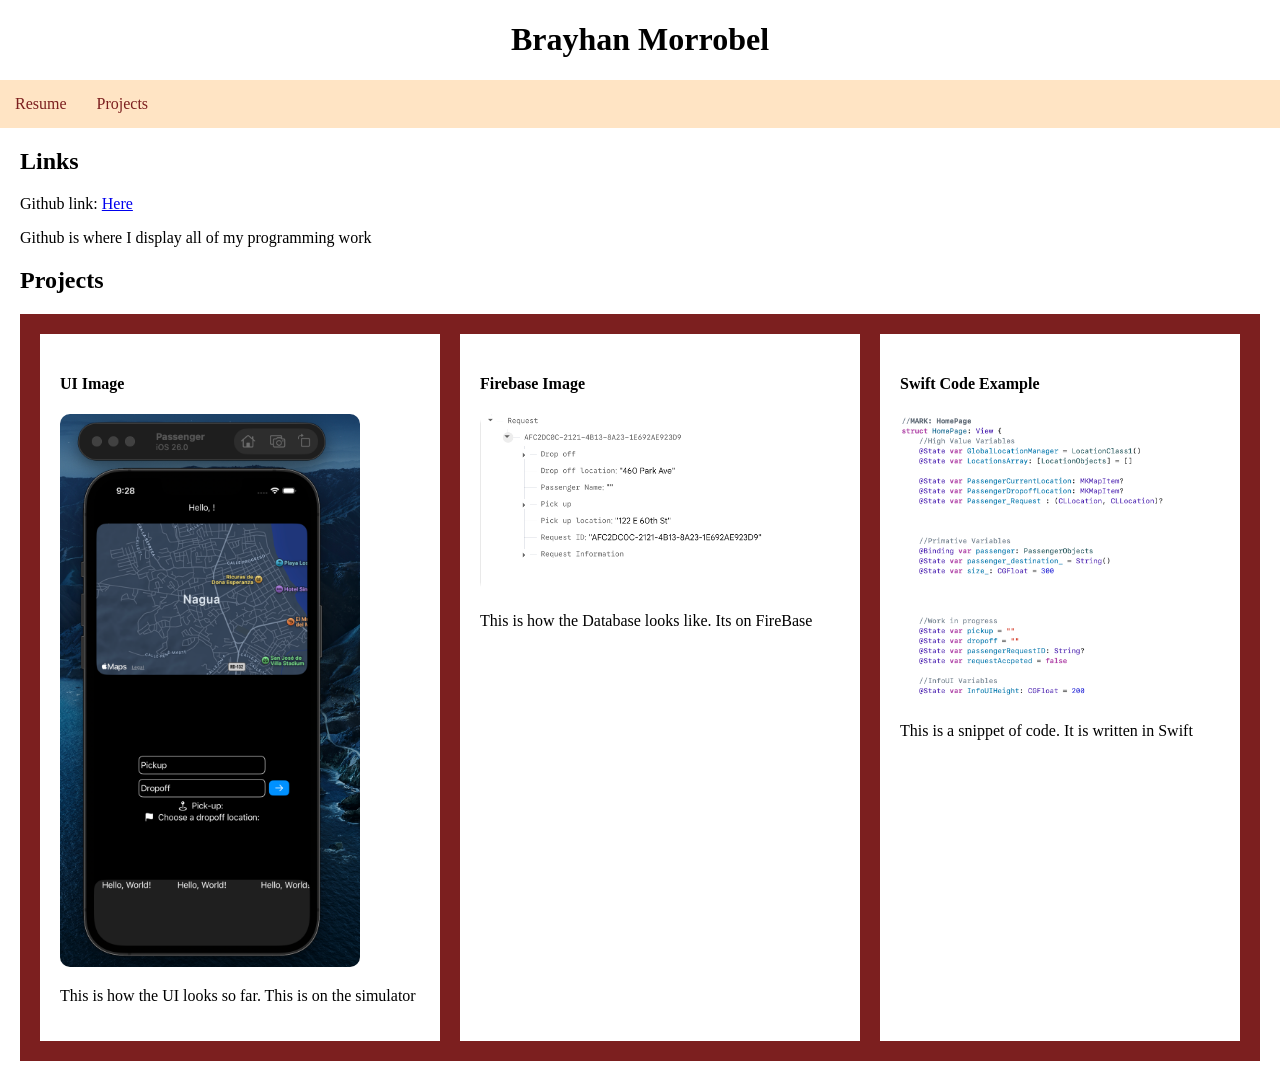
<file: link.html>
<!DOCTYPE html>
<html>

    <head>
        <link rel="stylesheet" href="main.css">

        <title>Homework 2</title>
    </head>

    <body>
        <h1 id ="title">Brayhan Morrobel</h1>
        <nav class="navegationBar">
            <ul>
                <li><a href="index.html">Resume</a></li>
                <li id = "linkName"> <a href ="link.html">Projects</a></li>
            </ul>
        </nav>
        <main>
            <h2>Links</h2>

          
            <p>Github link: <a href="https://github.com/bry862">Here</a> </p>
            <p>Github is where I display all of my programming work</p>    

            <h2>Projects</h2>

            <!-- <div class ="ImageAndText">
                <img src = "assets/iphone.png" id ="img">
                <p class ="ImageText">This is how the UI looks so far. This is on the simulator</p>

            </div>

            <br>
            <hr>

            <div class ="ImageAndText">
                <img src = "assets/fireBase.png" id ="img">
                <p class ="ImageText">This is hwo the Database looks like. Its on FireBase</p>

            </div>

            <br>
            <hr>

            <div class ="ImageAndText">
                <img src = "assets/code.png" id ="img">
                <p class ="ImageText">This is a snippet of code. It is written in Swift</p>

            </div> -->

            <div class="gridShowCase">
                <div id =griditem>
                    <h4>UI Image</h4>
                    <img src = "assets/iphone.png" id ="img">
                    <p class ="ImageText">This is how the UI looks so far. This is on the simulator</p>
                    

                </div>
                
                 <div id =griditem>
                    
                    <h4>Firebase Image</h4>
                    <img src = "assets/fireBase.png" id ="img">
                    <p class ="ImageText">This is how the Database looks like. Its on FireBase</p>
                    

                </div>

                 <div id =griditem>

                    <h4>Swift Code Example</h4>
                    
                    <img src = "assets/code.png" id ="img">
                    <p class ="ImageText">This is a snippet of code. It is written in Swift</p>
                    

                </div>


                
                

            </div>

            

            

          
            
            
            
        </main>
   

    </body>


</html>
</file>
<file: main.css>
#title { 
    display: flex;
    justify-content: center;
    
}


body{
   margin: 0px;
    padding-bottom: 20px;
    
}

main{ 
    padding-left: 20px;
    padding-right: 20px;

    




}

.navegationBar ul{
    list-style-type: none;
    background-color: bisque;
    padding: 0px;
    overflow: hidden;

  
    
}

.navegationBar a{
    color: rgb(124, 31, 31);
    text-decoration: none;
    display: block;
    text-align: center;
    padding: 15px;
}

.navegationBar a:hover{
    background-color: rgb(96, 84, 72);
    color: rgb(157, 154, 150);
}

.navegationBar li{
    float: left;
}

td,th{ 
    padding: 10px;
    border: 1px solid black;
}


/* 
Here we will see a specificty conflict. There is a list item 
that will not be green, because that list item has a more specific 
selector type, a class. 
*/
li{ 
    color: green;
}

#mainTable { 
    border: 2px solid black;
}

.SpecialExperience { 
    color: blueviolet;
}

.theImg{
    display: block;
    margin-left: auto;
    margin-right: auto;
    width: 50%;

    border-radius: 20px;
    
}
/*  */

.ImageAndText{
    display: flex;
    
}
#img{
    width: 300px;
    border-radius: 10px;
}

/* .ImageText{
    margin: 10px;
} */
/*  */

.gridShowCase{
    background-color:  rgb(124, 31, 31);
    display: grid;
    padding: 20px;
   
    grid-column-gap: 20px;
    grid-row-gap: 10px;
    grid-template-columns: 400px 400px auto;
}

#griditem {
    background-color: white;
    align-items: center;
    padding: 20px;
}

@media (max-width: 1000px){
    .gridShowCase{
        grid-template-columns: 1fr;
        
    }
}
</file>
